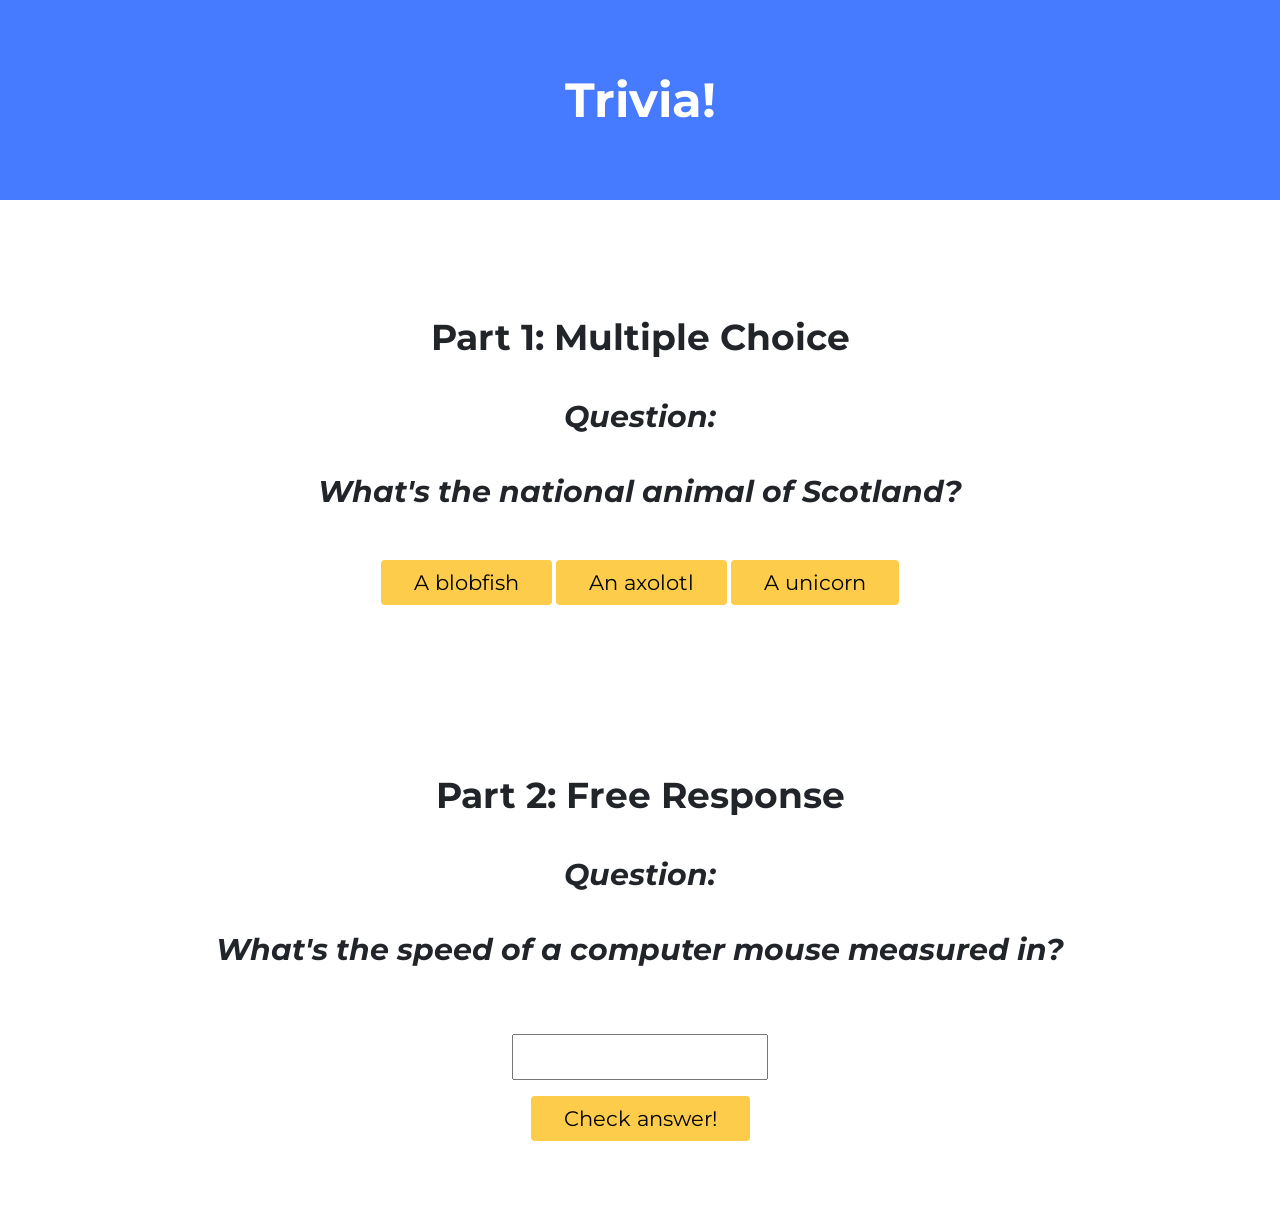
<file: Week 8 - HTML, CSS, JavaScript/trivia/index.html>
<!DOCTYPE html>

<html lang="en">
    <head>
        <link href="https://fonts.googleapis.com/css2?family=Montserrat:wght@500&display=swap" rel="stylesheet">
        <link href="styles.css" rel="stylesheet">
        <title>Trivia!</title>
        <script>

            // TODO: Add code to check answers to questions
            // Run script once DOM is loaded
            document.addEventListener('DOMContentLoaded', function() {
                // When correct answer is clicked,
                let correct = document.querySelector('.correct');
                correct.addEventListener('click', function(){
                    // change background colour to green
                    correct.style.backgroundColor = '#4AFD73';
                    // and print "Correct!"
                    document.querySelector('#feedback1').innerHTML = 'Correct!';
                });
                // When incorrect answer is clicked,
                let incorrects = document.querySelectorAll('.incorrect');
                for (let i = 0; i < incorrects.length; i++) {
                    incorrects[i].addEventListener('click', function() {
                        // change background colour to red
                        incorrects[i].style.backgroundColor = '#FD4AD4';
                        // and print "Incorrect!"
                        document.querySelector('#feedback1').innerHTML = 'Incorrect!';
                    });
                }
                document.querySelector('#check').addEventListener('click', function() {
                    let input = document.querySelector('input');
                    // When correct answer is typed in,
                    if (input.value === 'Mickeys' || input.value === 'mickeys' || input.value === 'Mickey' || input.value === 'mickey') {
                        // change background colour to green
                        input.style.backgroundColor = '#4AFD73';
                        // and print "Correct!"
                        document.querySelector('#feedback2').innerHTML = 'Correct!';
                    } else {
                        // When correct answer is typed in, change background colour to red
                        input.style.backgroundColor = '#FD4AD4';
                        // and print "Incorrect!"
                        document.querySelector('#feedback2').innerHTML = 'Incorrect!';
                    }
                });
                });

        </script>
    </head>
    <body>
        <div class="header">
            <h1>Trivia!</h1>
        </div>

        <div class="container">
            <div class="section">
                <div class="section2">
                    <h2>Part 1: Multiple Choice </h2>
                </div>
                <div class="section3">
                    <h3>
                        <p>Question:</p>
                        <p>What's the national animal of Scotland?</p>
                    </h3>

                    <!-- TODO: Add multiple choice question here -->
                    <div class="row">
                        <button class="incorrect">A blobfish</button>
                        <button class="incorrect">An axolotl</button>
                        <button class="correct"> A unicorn</button>
                        <p class="font" id="feedback1"></p>
                    </div>

                </div>
            </div>

            <div class="section">
                <div class="section2">
                    <h2>Part 2: Free Response</h2>
                </div>
                <div class="section3">
                    <h3>
                        <p>Question:</p>
                        <p>What's the speed of a computer mouse measured in?</p>
                    </h3>

                    <!-- TODO: Add free response question here -->
                    <div class="row">
                    <p><input type="text"></input></p>
                    <p><button id="check">Check answer!</button></p>
                    <p class="font" id="feedback2"></p>
                    </div>

                </div>
            </div>
        </div>
    </body>
</html>
</file>
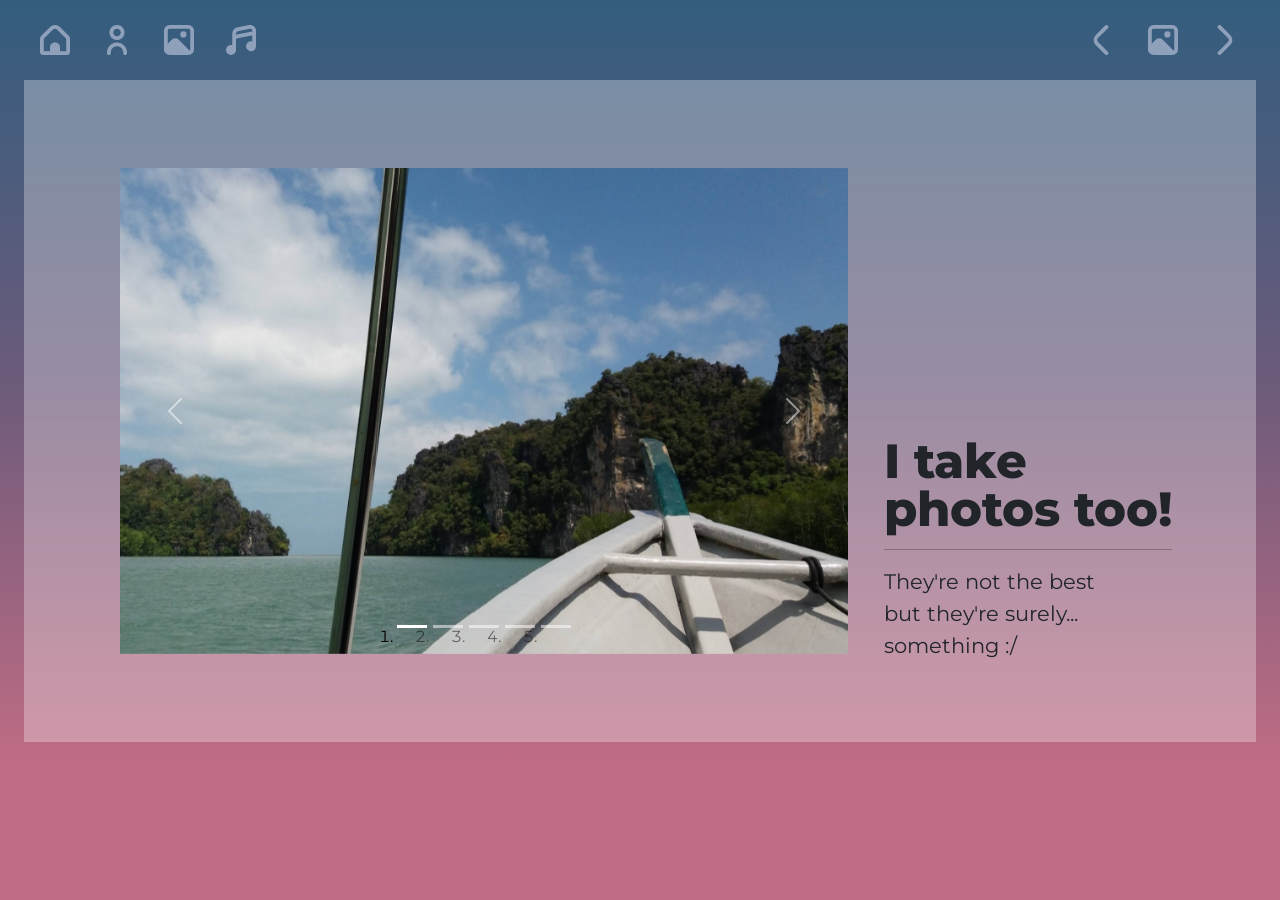
<file: Week 8 - HTML, CSS, JavaScript/homepage/picture.html>
<!DOCTYPE html>

<html lang="en">

    <head>

        <link href="https://cdn.jsdelivr.net/npm/bootstrap@5.0.2/dist/css/bootstrap.min.css" rel="stylesheet" integrity="sha384-EVSTQN3/azprG1Anm3QDgpJLIm9Nao0Yz1ztcQTwFspd3yD65VohhpuuCOmLASjC" crossorigin="anonymous">
        <script src="https://cdn.jsdelivr.net/npm/bootstrap@5.0.2/dist/js/bootstrap.bundle.min.js" integrity="sha384-MrcW6ZMFYlzcLA8Nl+NtUVF0sA7MsXsP1UyJoMp4YLEuNSfAP+JcXn/tWtIaxVXM" crossorigin="anonymous"></script>
        <link href="https://fonts.googleapis.com/css2?family=Montserrat:wght@500&display=swap" rel="stylesheet">
        <link href="styles.css" rel="stylesheet">
        <title>Random pics!</title>

        <script>

        document.addEventListener('DOMContentLoaded', function() {

            let home = document.querySelector('.home');
                home.addEventListener('click', function(){
                    location.href='index.html';
                });

            let user = document.querySelector('.user');
                user.addEventListener('click', function(){
                    location.href='aboutme.html';
                });

            let picture = document.querySelector('.picture');
                picture.addEventListener('click', function(){
                    location.href='picture.html';
                });

            let music = document.querySelector('.music');
                music.addEventListener('click', function(){
                    location.href='music.html';
                });

        });

        </script>

        <script src="https://cdn.jsdelivr.net/npm/bootstrap@5.0.2/dist/js/bootstrap.bundle.min.js"></script>

    </head>

    <body>

        <div class="menu"><div class="btn-toolbar justify-content-between" role="toolbar" aria-label="Toolbar with button groups">
            <div class="btn-group" role="group" aria-label="First group">
                <button class="menubutton home"><img src="home.svg" class="filter" width="30rem" height="30rem"/></button>
                <button class="menubutton user"><img src="user.svg" class="filter" width="30rem" height="30rem"/></button>
                <button class="menubutton picture"><img src="picture.svg" class="filter" width="30rem" height="30rem"/></button>
                <button class="menubutton music"><img src="music-alt.svg" class="filter" width="30rem" height="30rem"/></button>
            </div>
            <div class="btn-group" role="group" aria-label="Second group">
                <button class="menubutton"><a href="aboutme.html"><img src="angle-left.svg" class="filter" width="30rem" height="30rem"/></a></button>
                <button class="menubutton"><img src="picture.svg" class="filter" width="30rem" height="30rem"/></button>
                <button class="menubutton"><a href="music.html"><img src="angle-right.svg" class="filter" width="30rem" height="30rem"/></a></button>
            </div>
        </div></div>

        <div class="main">

            <div class="container">
                <div class="row justify-content-center">

                    <div class="col">
                        <div class="container-lg my-3">
                            <div id="myCarousel" class="carousel slide" data-bs-ride="carousel">

                                <ol class="carousel-indicators">
                                    <li data-bs-target="#myCarousel" data-bs-slide-to="0" class="active"></li>
                                    <li data-bs-target="#myCarousel" data-bs-slide-to="1"></li>
                                    <li data-bs-target="#myCarousel" data-bs-slide-to="2"></li>
                                    <li data-bs-target="#myCarousel" data-bs-slide-to="3"></li>
                                    <li data-bs-target="#myCarousel" data-bs-slide-to="4"></li>
                                </ol>

                                <div class="carousel-inner">
                                    <div class="carousel-item active">
                                        <img src="img1.jpg" class="d-block w-100">
                                    </div>
                                    <div class="carousel-item">
                                        <img src="img2.jpg" class="d-block w-100">
                                    </div>
                                    <div class="carousel-item">
                                        <img src="img3.jpg" class="d-block w-100">
                                    </div>
                                    <div class="carousel-item">
                                        <img src="img4.jpg" class="d-block w-100">
                                    </div>
                                    <div class="carousel-item">
                                        <img src="img5.jpg" class="d-block w-100">
                                    </div>
                                </div>

                                <a class="carousel-control-prev" href="#myCarousel" data-bs-slide="prev">
                                    <span class="carousel-control-prev-icon"></span>
                                </a>
                                <a class="carousel-control-next" href="#myCarousel" data-bs-slide="next">
                                    <span class="carousel-control-next-icon"></span>
                                </a>

                            </div>
                        </div>
                    </div>

                    <div class="col-md-auto align-self-end">
                        <h5>I take <br> photos too!</h5>
                        <hr>
                        <h2> They're not the best <br> but they're surely...<br> something :/ </h2>
                    </div>

                </div>
            </div>

        </div>

    </body>
    
</html>
</file>
<file: Week 8 - HTML, CSS, JavaScript/trivia/styles.css>
body {
    background-color: #fff;
    color: #212529;
    font-size: 1rem;
    font-weight: 400;
    line-height: 1.5;
    margin: 0;
    text-align: left;
}

.container {
    margin-left: auto;
    margin-right: auto;
    padding-left: 15px;
    padding-right: 15px;
}

.header {
    background-color: #477bff;
    color: #fff;
    margin-bottom: 2rem;
    padding: 2rem 1rem;
    text-align: center;
}

.section {
    padding: 1rem 4rem 2rem 4rem;
}

.section:hover {
    background-color: #f5f5f5;
    transition: color 2s ease-in-out, background-color 0.15s ease-in-out;
}

.section2 {
    padding: 2rem 4rem 0rem 4rem;
}

.section3 {
    padding: 0rem 4rem 2rem 4rem;
}

h1 {
    font-family: 'Montserrat', sans-serif;
    font-size: 48px;
}

h2 {
    font-family: 'Montserrat', sans-serif;
    font-size: 36px;
    text-align: center;
}

h3 {
    font-family: 'Montserrat', sans-serif;
    font-size: 30px;
    font-style: italic;
    text-align: center;
}

.row{
    padding: 1rem 0rem 0rem 0rem;
    text-align:center;
}

.font{
font-family: 'Montserrat', sans-serif;
font-size: 1.3rem;
font-weight: 400;
}

button, input[type="submit"] {
    background-color: #FDCC4A;
    border: 1px solid transparent;
    border-radius: 0.25rem;
    font-family: 'Montserrat', sans-serif;
    font-size: 1.3rem;
    font-weight: 400;
    line-height: 1.5;
    padding: 0.375rem 2rem;
    text-align: center;
    transition: color 0.15s ease-in-out, background-color 0.15s ease-in-out, border-color 0.15s ease-in-out, box-shadow 0.15s ease-in-out;
    vertical-align: middle;
}


input[type="text"] {
    line-height: 3;
    width: 25%;
}

input[type="text"]:hover {
    background-color: #f5f5f5;
    transition: color 2s ease-in-out, background-color 0.15s ease-in-out;
}
</file>
<file: Week 8 - HTML, CSS, JavaScript/homepage/styles.css>
html {
    background-color: #C06C84;
}

body {
    background-image: linear-gradient(#335D7E,#6C5B7B,#C06C84);
    background-repeat: no-repeat;
    color: #000000;
    height: 100%;
    overflow: visible;
    padding: 1.5rem;
    margin: 0;
}

.main {
    font-family: Montserrat, sans-serif;
    background-color: rgba(255, 255, 255, 0.3);
    padding-top: 4.5rem;
    padding-bottom: 4.5rem;
    padding-left: 4.5rem;
    padding-right: 4.5rem;
    height: 100%;
}

.menu {
    margin-bottom: 1.5rem;
    margin-left: 0%;
    margin-right: 0%;
}

.menubutton {
    background: none;
    border: none;
    padding-right: 1rem;
    padding-left: 1rem;
}

.menubutton:hover {
    filter: invert(30%) sepia(40%) saturate(639%) hue-rotate(165deg) brightness(97%) contrast(87%);
    transition: color 2s ease-in-out, background-color 0.15s ease-in-out;
}

.filter {
    filter: invert(60%) sepia(35%) saturate(227%) hue-rotate(175deg) brightness(100%) contrast(85%);
}

h1 {
    color: #212529;
    font-size: 340%;
    font-weight: 800;
    line-height: 4rem;
    text-align: left;
}

h2 {
    color: #212529;
    font-size: 130%;
    font-weight: 400;
    line-height: 2rem;
    text-align: left;
}

h3 {
    color: #212529;
    font-size: 290%;
    font-weight: 800;
    line-height: 3rem;
    text-align: left;
}

h4 {
    color: #212529;
    font-size: 130%;
    font-weight: 400;
    line-height: 2rem;
    text-align: center;
}

h5 {
    color: #212529;
    font-size: 300%;
    font-weight: 800;
    line-height: 3rem;
    text-align: left;
}

.previewbutton {
    border: none;
    background: none;
}

.preview {
    position: relative;
    width: 20rem;
    margin-right: 3.8rem;
    margin-left: 0.8rem;
    margin-bottom: 2rem;
}

.previewimg {
    display: block;
    width: 100%;
    height: auto;
}

.overlay {
    position: absolute;
    top: 0;
    bottom: 0;
    left: 0;
    right: 0;
    height: 100%;
    width: 100%;
    opacity: 0;
    transition: .5s ease;
    background-color: #C06C84;
}

.preview:hover .overlay {
    opacity: 0.9;
}

.previewtext {
    color: white;
    font-size: 1.2rem;
    position: absolute;
    top: 50%;
    left: 50%;
    -webkit-transform: translate(-50%, -50%);
    -ms-transform: translate(-50%, -50%);
    transform: translate(-50%, -50%);
    text-align: center;
}

.gap {
    padding-bottom: 4.5rem;
}

.gap1 {
    padding-bottom: 2rem;
}
</file>
